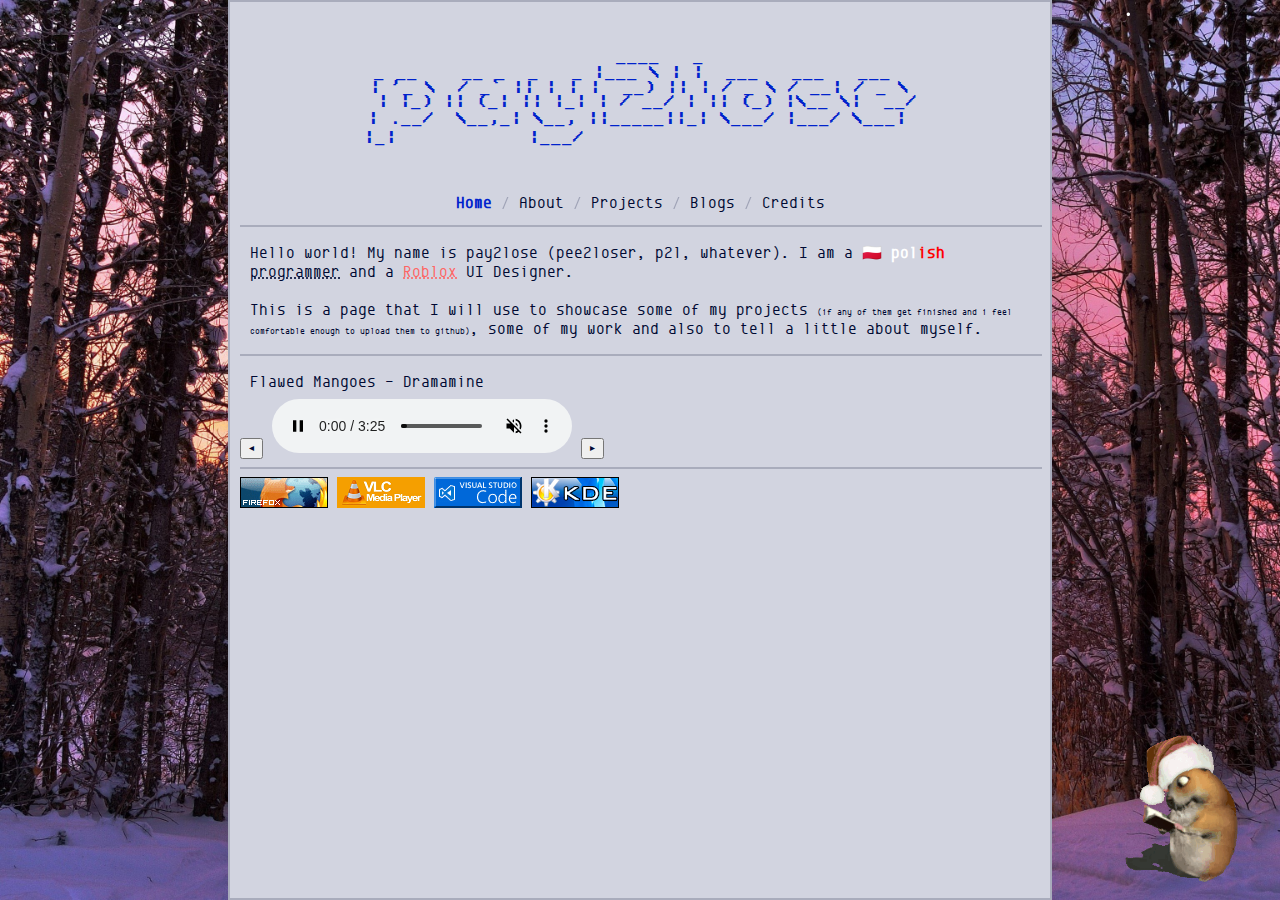
<file: index.html>
<!DOCTYPE html>
<html lang="pl">
<head>
    <meta charset="UTF-8">
    <meta property="og:title" content="p2l">
    <meta property="og:image" content="/assets/steamhappy.png">
    <meta property="og:description" content="website where i talk about dumb shit and also STEAMHAPPY">
    <meta name="theme-color" content="#FF5F00">
    <meta name="viewport" content="width=device-width, initial-scale=1.0">
    <title>pay2loser</title>
    <link rel="stylesheet" href="/assets/css/global.css">
    <link rel="stylesheet" href="/assets/css/index.css">
    <link rel="icon" href="/assets/steamhappy.png">
</head>
<body>
    <img src="./assets/imgs/bg.jpg" alt="Background" id="bg">
    <img src="./assets/imgs/chomik-jolly.gif" alt="Chomikuj" id="chomik">
    <div class="main">
        <div id="logo">
<span>                      ____   _                   </span>
<span> _ __    __ _  _   _ |___ \ | |  ___   ___   ___ </span>
<span>| '_ \  / _` || | | |  __) || | / _ \ / __| / _ \</span>
<span>| |_) || (_| || |_| | / __/ | || (_) |\__ \|  __/</span>
<span>| .__/  \__,_| \__, ||_____||_| \___/ |___/ \___|</span>
<span>|_|            |___/                             </span>
        </div>
        <nav>
            <b>Home</b>
            <span>/</span>
            <a href="./about.html">About</a>
            <span>/</span>
            <a href="./projects.html">Projects</a>
            <span>/</span>
            <a href="./blogs.html">Blogs</a>
            <span>/</span>
            <a href="./credits.html">Credits</a>
        </nav>
        <hr>
        <p>
            Hello world! My name is pay2lose (pee2loser, p2l, whatever). I am a <b>🇵🇱 <span style="color: var(--pl1);">pol</span><span style="color: var(--pl2);">ish</span></b> <span title="Obviously not at a crazy level, but still learning!" style="text-decoration: underline dotted;">programmer</span> and a <span style="color: var(--rbx); text-decoration: underline dotted;" title="Unfortunately aware of crazy shit happening at roblox.">Roblox</span> UI Designer.
            <br><br>
            This is a page that I will use to showcase some of my projects <span style="font-size: xx-small;">(if any of them get finished and i feel comfortable enough to upload them to github)</span>, some of my work and also to tell a little about myself.
        </p>
        <hr>
        <div id="vlcplayer">
            <p id="track-name">
                PaRaDoX Theme (Spyro 3 Crack)
            </p>
            <button id="button-left" onclick="SetPreviousSong()">&#9668;</button>
            <audio controls muted src="assets/music/PaRaDoX Theme.mp3" id="track">
                GET A BETTER BROWSER 🗣️🗣️🗣️🗣️🗣️🗣️🗣️🗣️🗣️🗣️🗣️🗣️🗣️🗣️🗣️
            </audio>
            <button id="button-right" onclick="SetNextSong()">&#9658;</button>
        </div>
        <hr>
        <div id="eeto">
            <a href="https://firefox.com"><img src="/assets/88x31/ff.png" alt="firefox.com - lis ogień 🔥🔥🔥🔥"></img></a> 
            <a href="https://www.videolan.org/vlc"><img src="/assets/88x31/vlc.png" alt="pachołek vlc"></img></a>
            <a href="https://code.visualstudio.com"><img src="/assets/88x31/vsc.gif" alt="Visual Studio Code"></img></a>
            <a href="https://kde.com"><img src="/assets/88x31/kde.png" alt="KDE"></img></a>
        </div>
    </div>
</body>
<script src="./assets/scripts/dhtml_snowstorm.js"></script>
<script>
    snowStorm.followMouse = false;
    snowStorm.animationInterval = 50;
    snowStorm.vMaxX = 2;
    snowStorm.vMaxY = 2;
</script>
<script src="./assets/scripts/index_logo.js"></script>
<script src="./assets/scripts/index_music.js"></script>
</html>
</file>
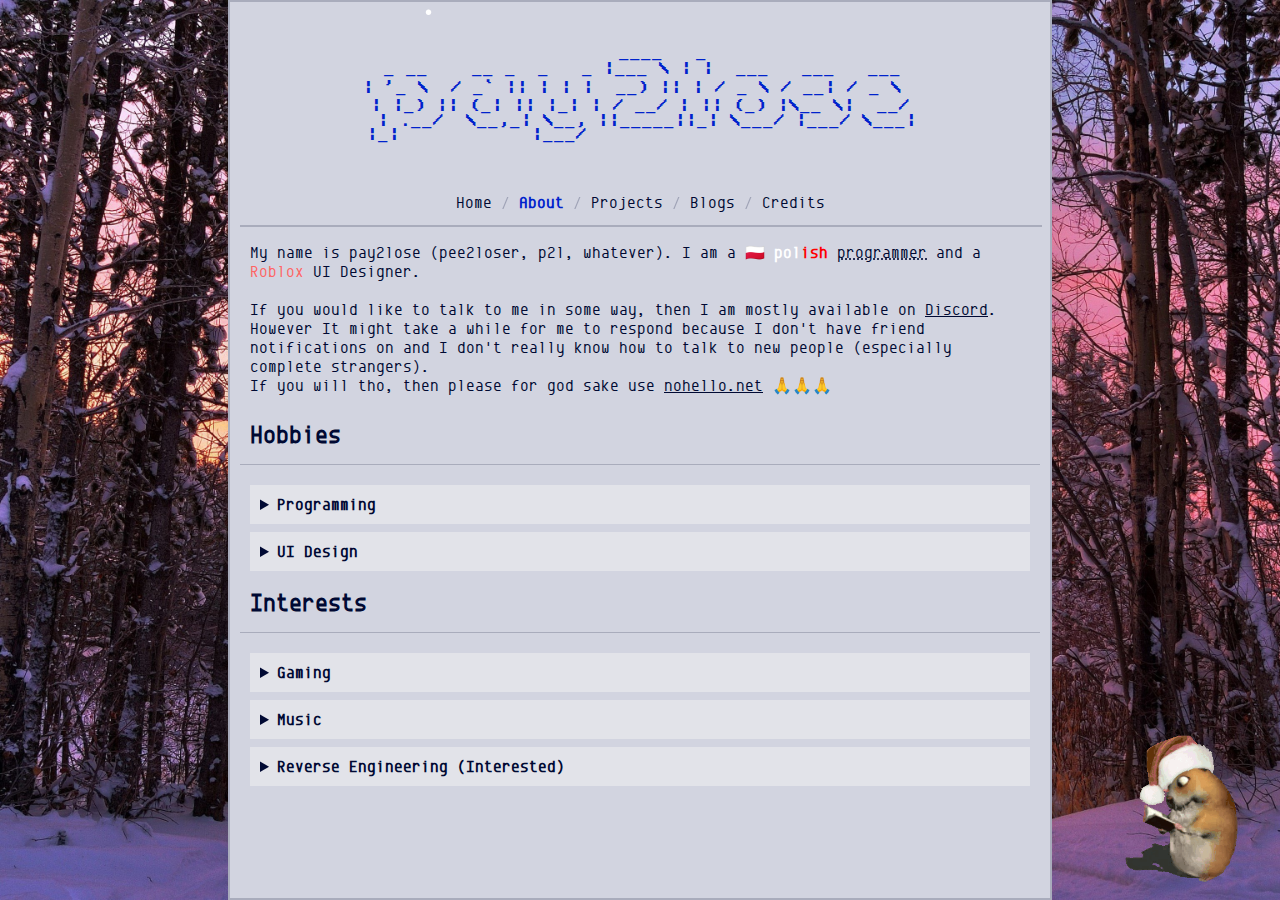
<file: about.html>
<!DOCTYPE html>
<html lang="pl">
<head>
    <meta charset="UTF-8">
    <meta property="og:title" content="p2l">
    <meta property="og:image" content="/assets/steamhappy.png">
    <meta property="og:description" content="website where i talk about dumb shit and also STEAMHAPPY">
    <meta name="theme-color" content="#FF5F00">
    <meta name="viewport" content="width=device-width, initial-scale=1.0">
    <title>pay2loser</title>
    <link rel="stylesheet" href="/assets/css/global.css">
    <link rel="icon" href="/assets/steamhappy.png">
</head>
<body>
    <img src="./assets/imgs/bg.jpg" alt="Background" id="bg">
    <img src="./assets/imgs/chomik-jolly.gif" alt="Chomikuj" id="chomik">
    <div class="main">
        <div id="logo">
<span>                      ____   _                   </span>
<span> _ __    __ _  _   _ |___ \ | |  ___   ___   ___ </span>
<span>| '_ \  / _` || | | |  __) || | / _ \ / __| / _ \</span>
<span>| |_) || (_| || |_| | / __/ | || (_) |\__ \|  __/</span>
<span>| .__/  \__,_| \__, ||_____||_| \___/ |___/ \___|</span>
<span>|_|            |___/                             </span>
        </div>
        <nav>
            <a href="/">Home</a>
            <span>/</span>
            <b>About</b>
            <span>/</span>
            <a href="./projects.html">Projects</a>
            <span>/</span>
            <a href="./blogs.html">Blogs</a>
            <span>/</span>
            <a href="./credits.html">Credits</a>
        </nav>
        <hr>
        <p>
            My name is pay2lose (pee2loser, p2l, whatever). I am a <b>🇵🇱 <span style="color: var(--pl1);">pol</span><span style="color: var(--pl2);">ish</span></b> <span title="Obviously not at a crazy level, but still learning!" style="text-decoration: underline dotted;">programmer</span> and a <span style="color: var(--rbx);">Roblox</span> UI Designer.
            <br><br>
            If you would like to talk to me in some way, then I am mostly available on <a href="https://discord.com/users/770355120700653579">Discord</a>. However It might take a while for me to respond because I don't have friend notifications on and I don't really know how to talk to new people (especially complete strangers). 
            <br>
            If you will tho, then please for god sake use <a href="https://nohello.net">nohello.net</a> 🙏🙏🙏
        </p>
        <h1>
            Hobbies
        </h1>
        <details>
            <summary>Programming</summary>
            <br>
            Most of my programming language knowledge comes from pasting from youtube videos and looking at open source projects, since you need to start and learn from <i>somewhere</i>.
            <br><br>
            As of right now I don't know alot of languages, but in my case it's fine since most programs I make are in free time and don't need to be made in more complicated langauges.
            <h3>Actively using:</h3>
            <ul>
                <li><span style="color: var(--python1);">Pyt</span><span style="color: var(--python2);">hon</span></li>
            </ul>
            <h3>
                Familiar with:
            </h3>
            <ul>
                <li><span style="color: var(--rbx);">Roblox</span> <span style="color: var(--lua);">Lua</span> (aka <span style="color: var(--luau);">LuaU</span>)</li>
            </ul>
            <!-- <h3>
                Learning:
            </h3> -->
        </details>

        <details>
            <summary>UI Design</summary>
            <br>
            I began UI designing around 2-3 years ago and so far it's just been recreations of already existing UIs, but I really enjoy doing it and I'm proud of my work! Most of UIs are made in <span style="color: var(--rbx);">Roblox</span>, however I would like to move to other applications in the future like Figma and use my skills somewhere else <span style="font-size: x-small;">(like right now. you're seeing me use it to make this page half-decent with bad user experience 🔥🔥🔥🔥🤑🤑🤑🤑)</span>.
        </details>

        <h1>Interests</h1>
        <details>
            <summary>Gaming</summary>
            <br>
            I regularly play games. I also really like to mod them and mess around in them via tools like macros and lag switches. Sorry :)
            <br><br>
            In most of cases, I just play whatever catches my eyes, like a game that looks interesting or a game that I play for shits and giggles. Despite this, I do have selection of genres that I regularly find myself coming back to:
            <ul>
                <li><b title="Examples: Osu!mania (but regular Osu! is also fine), Quaver, etc." style="text-decoration: underline dotted;">Rhythm Games</b> where you click buttons to beat.</li>
                <li><b title="Examples: Eternal Towers Of Hell, PARKOUR Legacy" style="text-decoration: underline dotted;">Parkour/Obby games</b> where you jump over obstacles (shocking).</li>
                <li><b>Car (Racing) Games</b> where you drive into trees and crash into your opp(onent)s 🗣️.</li>
                <li><b>Tower Defense Games</b> where you piss off people by not using their strategy 🔥.</li>
            </ul>
        </details>

        <details>
            <summary>Music</summary>
            <br>
            Just like with games, I normally listen to stuff that doesn't sound like ear bleeding garbage, but I often find myself listening to Rock, Metal, (Synth)Pop and Techno.
        </details>

        <details>
            <summary>Reverse Engineering (Interested)</summary>
            <br>
            <b>DISCLAIMER: I am not good at reverse engineering.</b>
            <br><br>
            The reason why this is my interest is because I really enjoy seeing how stuff works, like for example how some games or programs work. This really sounds like an awesome thing, but I know that it's not an easy thing to do either (especially once you go deeper). That's why I would want to learn how to do this type of stuff in the future.
        </details>
    </div>
</body>
<script src="./assets/scripts/dhtml_snowstorm.js"></script>
<script>
    snowStorm.followMouse = false;
    snowStorm.animationInterval = 50;
    snowStorm.vMaxX = 2;
    snowStorm.vMaxY = 2;
</script>
<script src="./assets/scripts/index_logo.js"></script>
</html>
</file>
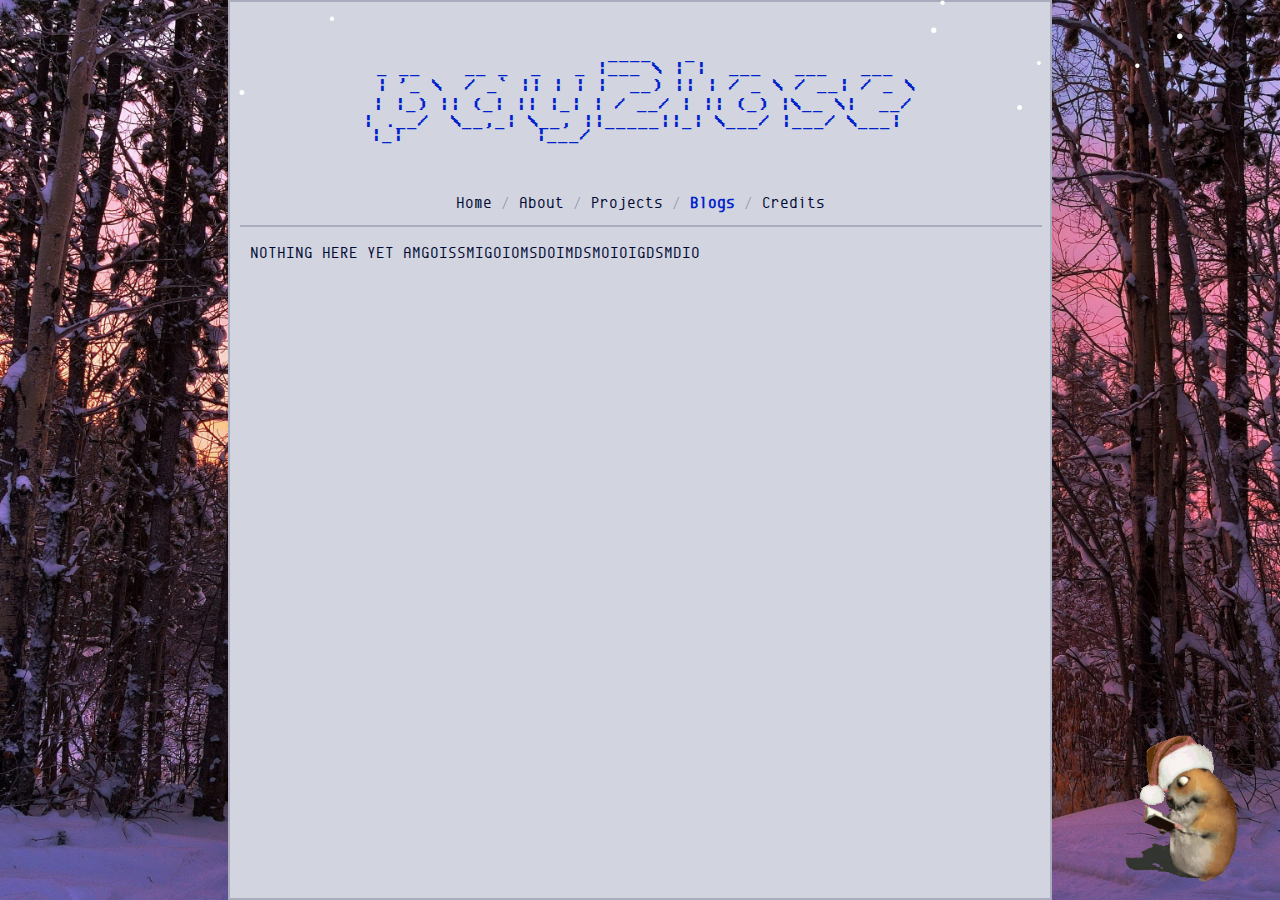
<file: blogs.html>
<!DOCTYPE html>
<html lang="pl">
<head>
    <meta charset="UTF-8">
    <meta property="og:title" content="p2l">
    <meta property="og:image" content="/assets/steamhappy.png">
    <meta property="og:description" content="website where i talk about dumb shit and also STEAMHAPPY">
    <meta name="theme-color" content="#FF5F00">
    <meta name="viewport" content="width=device-width, initial-scale=1.0">
    <title>pay2loser</title>
    <link rel="stylesheet" href="/assets/css/global.css">
    <link rel="icon" href="/assets/steamhappy.png">
</head>
<body>
    <img src="./assets/imgs/bg.jpg" alt="Background" id="bg">
    <img src="./assets/imgs/chomik-jolly.gif" alt="Chomikuj" id="chomik">
    <div class="main">
        <div id="logo">
<span>                      ____   _                   </span>
<span> _ __    __ _  _   _ |___ \ | |  ___   ___   ___ </span>
<span>| '_ \  / _` || | | |  __) || | / _ \ / __| / _ \</span>
<span>| |_) || (_| || |_| | / __/ | || (_) |\__ \|  __/</span>
<span>| .__/  \__,_| \__, ||_____||_| \___/ |___/ \___|</span>
<span>|_|            |___/                             </span>
        </div>
        <nav>
            <a href="/">Home</a>
            <span>/</span>
            <a href="./about.html">About</a>
            <span>/</span>
            <a href="./projects.html">Projects</a>
            <span>/</span>
            <b>Blogs</b>
            <span>/</span>
            <a href="./credits.html">Credits</a>
        </nav>
        <hr>
        <p>
            NOTHING HERE YET AMGOISSMIGOIOMSDOIMDSMOIOIGDSMDIO
        </p>
    </div>
</body>
<script src="./assets/scripts/dhtml_snowstorm.js"></script>
<script>
    snowStorm.followMouse = false;
    snowStorm.animationInterval = 50;
    snowStorm.vMaxX = 2;
    snowStorm.vMaxY = 2;
</script>
<script src="./assets/scripts/index_logo.js"></script>
</html>
</file>
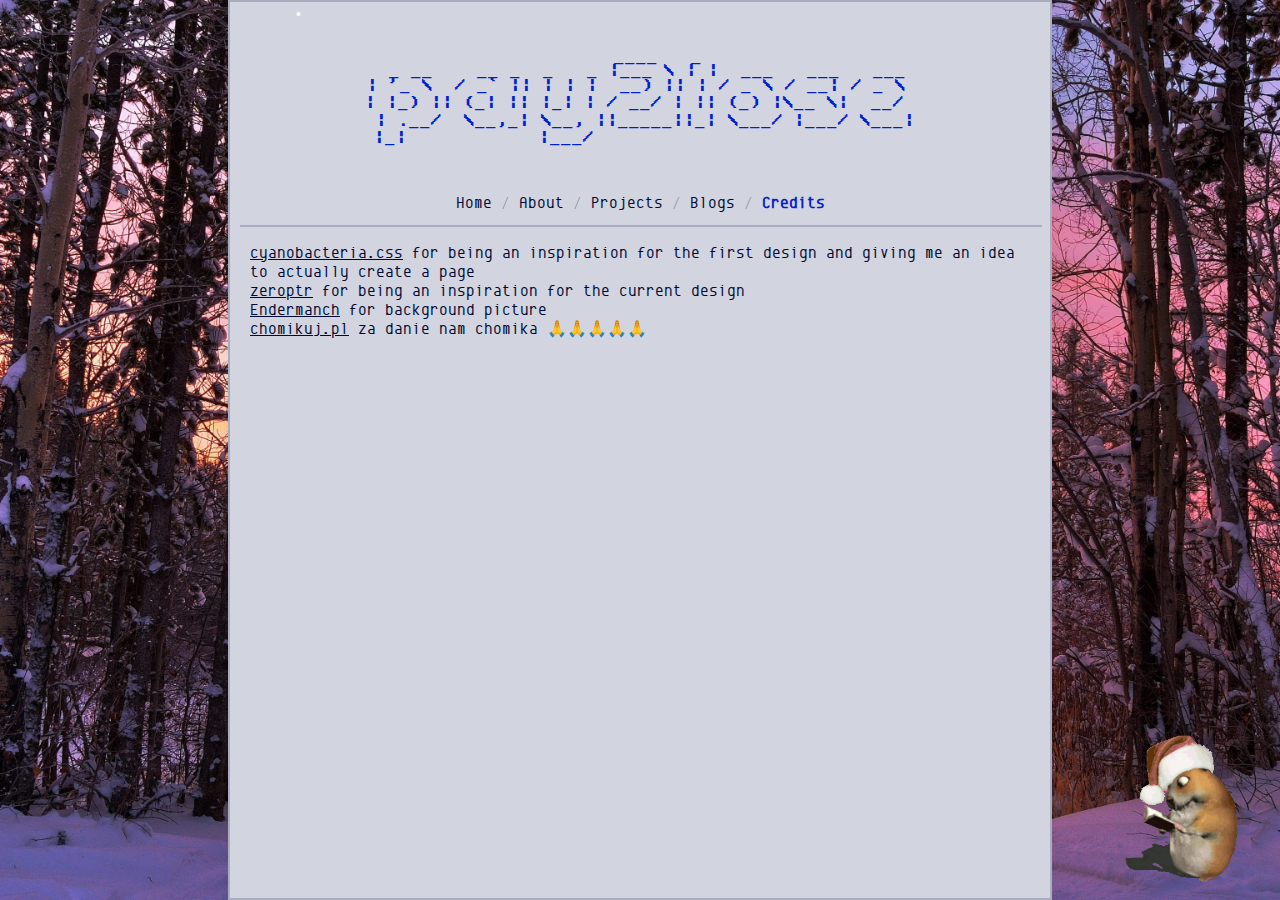
<file: credits.html>
<!DOCTYPE html>
<html lang="pl">
<head>
    <meta charset="UTF-8">
    <meta property="og:title" content="p2l">
    <meta property="og:image" content="/assets/steamhappy.png">
    <meta property="og:description" content="website where i talk about dumb shit and also STEAMHAPPY">
    <meta name="theme-color" content="#FF5F00">
    <meta name="viewport" content="width=device-width, initial-scale=1.0">
    <title>pay2loser</title>
    <link rel="stylesheet" href="/assets/css/global.css">
    <link rel="icon" href="/assets/steamhappy.png">
</head>
<body>
    <img src="./assets/imgs/bg.jpg" alt="Background" id="bg">
    <img src="./assets/imgs/chomik-jolly.gif" alt="Chomikuj" id="chomik">
    <div class="main">
        <div id="logo">
<span>                      ____   _                   </span>
<span> _ __    __ _  _   _ |___ \ | |  ___   ___   ___ </span>
<span>| '_ \  / _` || | | |  __) || | / _ \ / __| / _ \</span>
<span>| |_) || (_| || |_| | / __/ | || (_) |\__ \|  __/</span>
<span>| .__/  \__,_| \__, ||_____||_| \___/ |___/ \___|</span>
<span>|_|            |___/                             </span>
        </div>
        <nav>
            <a href="/">Home</a>
            <span>/</span>
            <a href="./about.html">About</a>
            <span>/</span>
            <a href="./projects.html">Projects</a>
            <span>/</span>
            <a href="./blogs.html">Blogs</a>
            <span>/</span>
            <b>Credits</b>
        </nav>
        <hr>
        <p>
            <a href="https://ribo.zone/free/layouts/cyanobacteria/preview" target="_blank" rel="noopener noreferrer">cyanobacteria.css</a> for being an inspiration for the first design and giving me an idea to actually create a page
            <br>
            <a href="https:/zptr.cc" target="_blank" rel="noopener noreferrer">zeroptr</a> for being an inspiration for the current design
            <br>
            <a href="https://files.enderman.ch/wallpapers">Endermanch</a> for background picture
            <br>
            <a href="https://chomikuj.pl" target="_blank" rel="noopener noreferrer">chomikuj.pl</a> za danie nam chomika 🙏🙏🙏🙏🙏
        </p>
    </div>
</body>
<script src="./assets/scripts/dhtml_snowstorm.js"></script>
<script>
    snowStorm.followMouse = false;
    snowStorm.animationInterval = 50;
    snowStorm.vMaxX = 2;
    snowStorm.vMaxY = 2;
</script>
<script src="./assets/scripts/index_logo.js"></script>
</html>
</file>
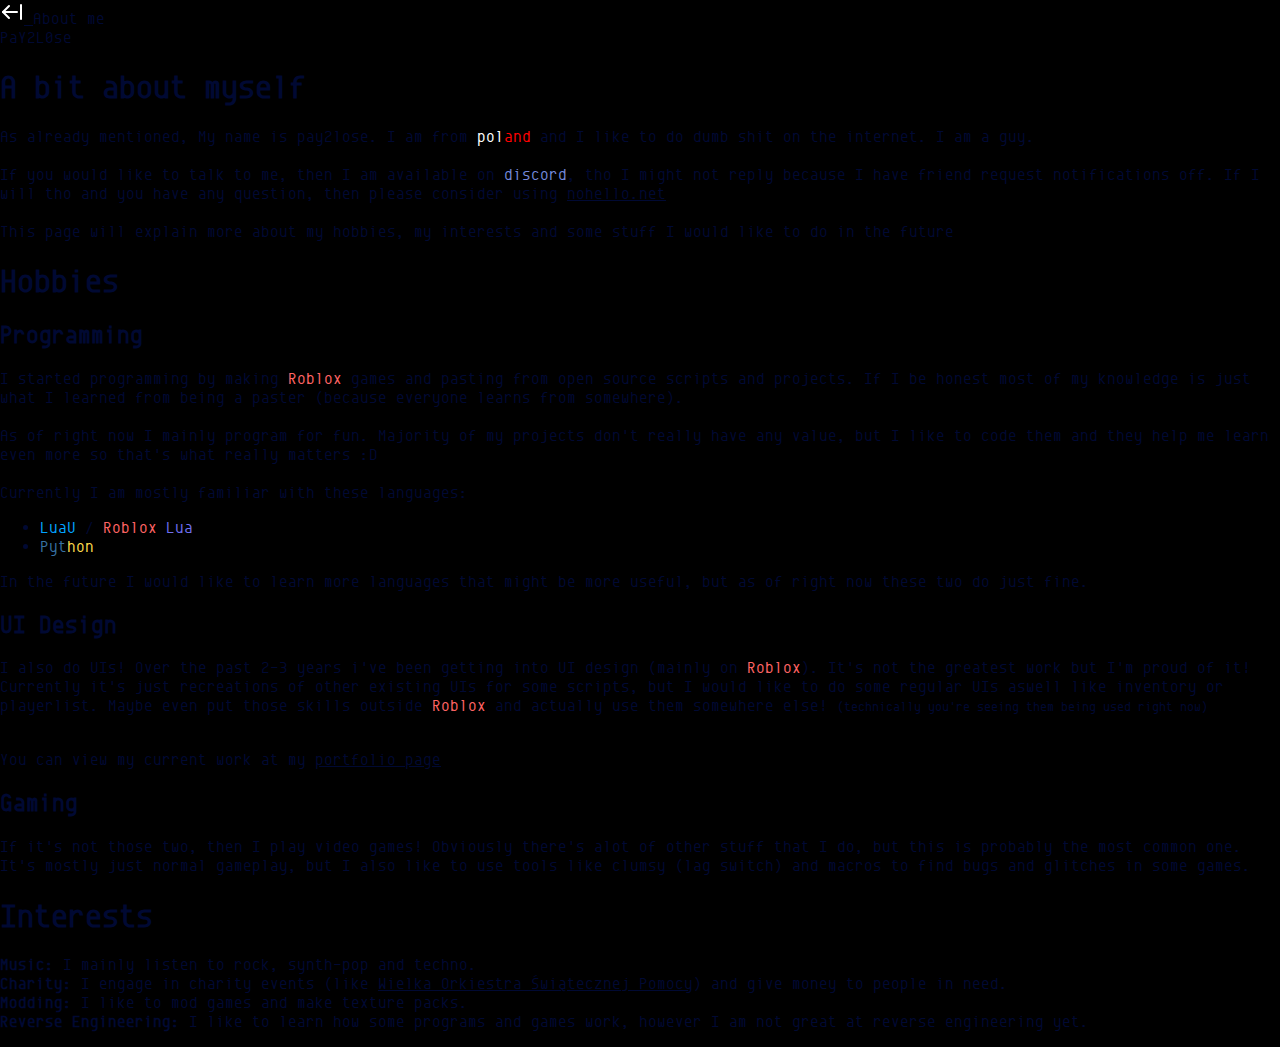
<file: me.html>
<!DOCTYPE html>
<html lang="en">
<head>
    <meta charset="UTF-8">
    <meta name="viewport" content="width=device-width, initial-scale=1.0">
    <title>[p2l] >> About me</title>
    <link rel="stylesheet" href="assets/css/global.css">
</head>
<body>
    <div class="window">
        <div class="titlebar">
            <a href="/" id="return">
                <img src="assets/images/return.svg">
            </a>
            <span id="title">
                About me
            </span>
        </div>

        <div class="container">
            <header>
                <span>
                    PaY2L0se
                </span>
            </header>

            <section class="full">
                <h1>A bit about myself</h1>
                <p>
                    As already mentioned, My name is pay2lose. I am from <span style="color: rgb(255, 255, 255);">pol</span><span style="color: rgb(255, 0, 0);">and</span> and I like to do dumb shit on the internet. I am a guy.
                    <br><br>
                    If you would like to talk to me, then I am available on <span style="color: #7388d9">discord</span>, tho I might not reply because I have friend request notifications off. If I will tho and you have any question, then please consider using <a href="https://nohello.net">nohello.net</a>
                    <br><br>
                    This page will explain more about my hobbies, my interests and some stuff I would like to do in the future
                </p>

                <h1>Hobbies</h1>
                <h2>
                    Programming
                </h2>
                <p>
                    I started programming by making <span style="color: var(--rbx)">Roblox</span> games and pasting from open source scripts and projects. If I be honest most of my knowledge is just what I learned from being a paster (because everyone learns from somewhere). 
                    <br> <br>
                    As of right now I mainly program for fun. Majority of my projects don't really have any value, but I like to code them and they help me learn even more so that's what really matters :D
                    <br> <br>
                    Currently I am mostly familiar with these languages:
                </p>
                <ul>
                    <li>
                        <span style="color: var(--luau)">LuaU</span> / <span style="color: var(--rbx)">Roblox</span> <span style="color: var(--lua)">Lua</span>
                    </li>
                    <li>
                        <span style="color: var(--python1);">Pyt</span><span style="color: var(--python2);">hon</span>
                    </li>
                </ul>
                <p>
                    In the future I would like to learn more languages that might be more useful, but as of right now these two do just fine.
                </p>
                <h2>
                    UI Design
                </h2>
                <p>
                    I also do UIs! Over the past 2-3 years i've been getting into UI design (mainly on <span style="color: var(--rbx)">Roblox</span>). It's not the greatest work but I'm proud of it! Currently it's just recreations of other existing UIs for some scripts, but I would like to do some regular UIs aswell like inventory or playerlist. Maybe even put those skills outside <span style="color: var(--rbx)">Roblox</span> and actually use them somewhere else! <small>(technically you're seeing them being used right now)</small>
                </p>
                <p>
                    <br>
                    You can view my current work at my <a href="portfolio.html">portfolio page</a>
                </p>
                <h2>
                    Gaming
                </h2>
                <p>
                    If it's not those two, then I play video games! Obviously there's alot of other stuff that I do, but this is probably the most common one. It's mostly just normal gameplay, but I also like to use tools like clumsy (lag switch) and macros to find bugs and glitches in some games.
                </p>
                <h1>
                    Interests
                </h1>
                <p>
                    <strong>Music:</strong> I mainly listen to rock, synth-pop and techno.
                    <br>
                    <strong>Charity:</strong> I engage in charity events (like <a href="https://www.wosp.org.pl">Wielka Orkiestra Świątecznej Pomocy</a>) and give money to people in need.
                    <br>
                    <strong>Modding:</strong> I like to mod games and make texture packs.
                    <br>
                    <strong>Reverse Engineering:</strong> I like to learn how some programs and games work, however I am not great at reverse engineering yet.
                </p>
            </section>
        </div>
    </div>
</body>
</html>
</file>
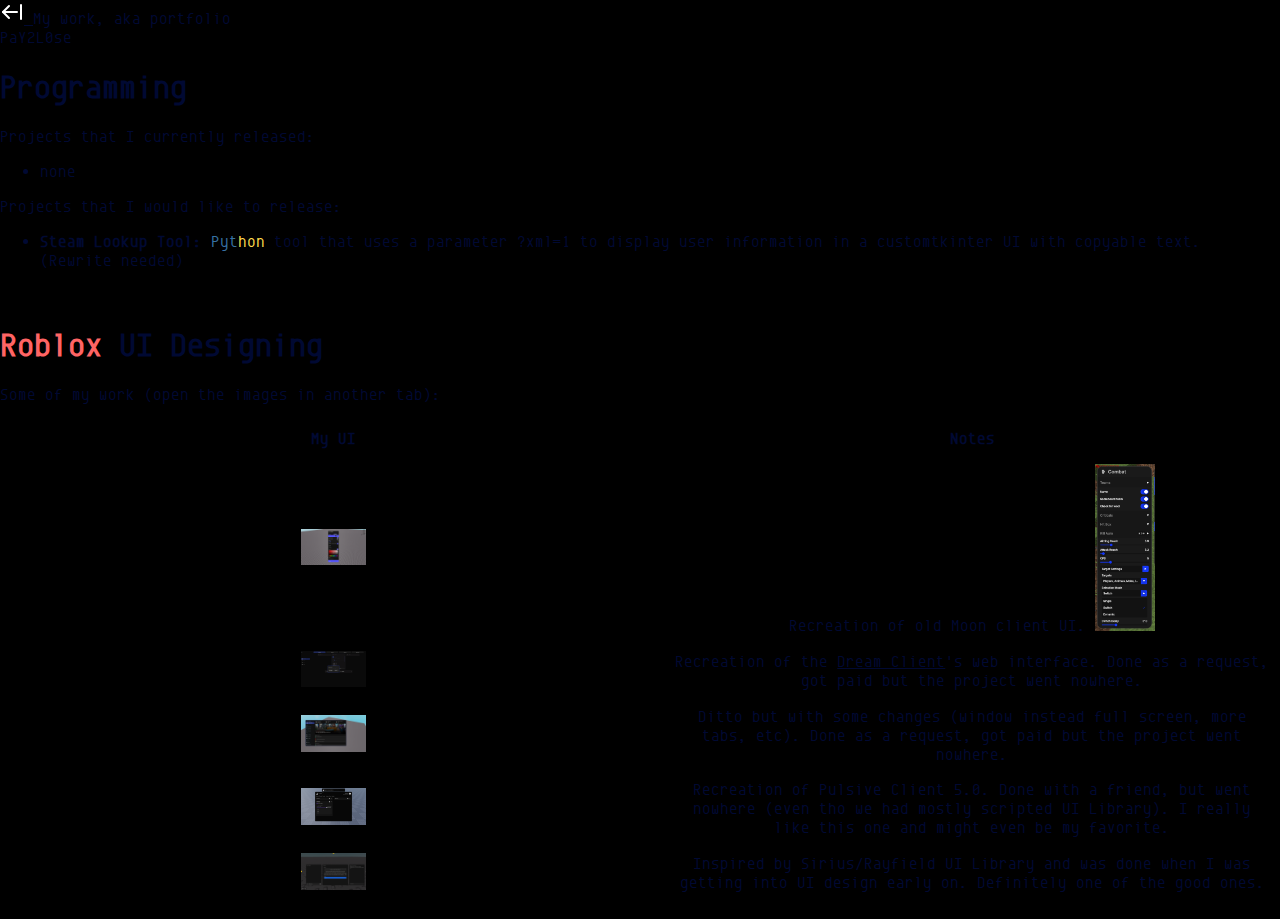
<file: portfolio.html>
<!DOCTYPE html>
<html lang="en">
<head>
    <meta charset="UTF-8">
    <meta name="viewport" content="width=device-width, initial-scale=1.0">
    <title>[p2l] >> My work, aka portfolio!</title>
    <link rel="stylesheet" href="assets/css/global.css">
    <link rel="stylesheet" href="assets/css/portfolio.css">
    <link rel="shortcut icon" href="assets/steamhappy.ico" type="image/x-icon">
</head>
<body>
    <div class="window">
        <div class="titlebar">
            <a href="/" id="return">
                <img src="assets/images/return.svg">
            </a>
            <span id="title">
                My work, aka portfolio
            </span>
        </div>

        <div class="container">
            <header>
                <span>
                    PaY2L0se
                </span>
            </header>

            <section class="full">
                <h1>Programming</h1>
                <p>
                    Projects that I currently released:
                </p>
                <ul>
                    <li>
                        none
                    </li>
                </ul>
                <p>
                    Projects that I would like to release:
                </p>
                <ul>
                    <li>
                        <strong>Steam Lookup Tool:</strong> <span style="color: var(--python1);">Pyt</span><span style="color: var(--python2);">hon</span> tool that uses a parameter <code>?xml=1</code> to display user information in a customtkinter UI with copyable text. (Rewrite needed)
                    </li>
                </ul>

                <br>

                <h1><span style="color: var(--rbx)">Roblox</span> UI Designing</h1>
                
                <p>
                    Some of my work (open the images in another tab):
                    <table>
                        <tr>
                            <th>My UI</th>
                            <th>Notes</th>
                        </tr>
                        <tr>
                            <td>
                                <img src="assets/work/moonrbx.png">
                            </td>
                            <td>
                                Recreation of old Moon client UI.
                                <img src="assets/work/moonreal.png">
                            </td>
                        </tr>
                        <tr>
                            <td>
                                <img src="assets/work/dreamrbx.png">
                            </td>
                            <td>
                                Recreation of the <a href="dreamclient.xyz">Dream Client</a>'s web interface. Done as a request, got paid but the project went nowhere.
                            </td>
                        </tr>
                        <tr>
                            <td>
                                <img src="assets/work/nightrbx.png">
                            </td>
                            <td>
                                Ditto but with some changes (window instead full screen, more tabs, etc). Done as a request, got paid but the project went nowhere.
                            </td>
                        </tr>
                        <tr>
                            <td>
                                <img src="assets/work/pulsiverbx.png">
                            </td>
                            <td>
                                Recreation of Pulsive Client 5.0. Done with a friend, but went nowhere (even tho we had mostly scripted UI Library). I really like this one and might even be my favorite.
                            </td>
                        </tr>
                        <tr>
                            <td>
                                <img src="assets/work/cleanishui.png">
                            </td>
                            <td>
                                Inspired by Sirius/Rayfield UI Library and was done when I was getting into UI design early on. Definitely one of the good ones.
                            </td>
                        </tr>
                    </table>
                </p>
            </section>
        </div>
    </div>
</body>
</html>
</file>
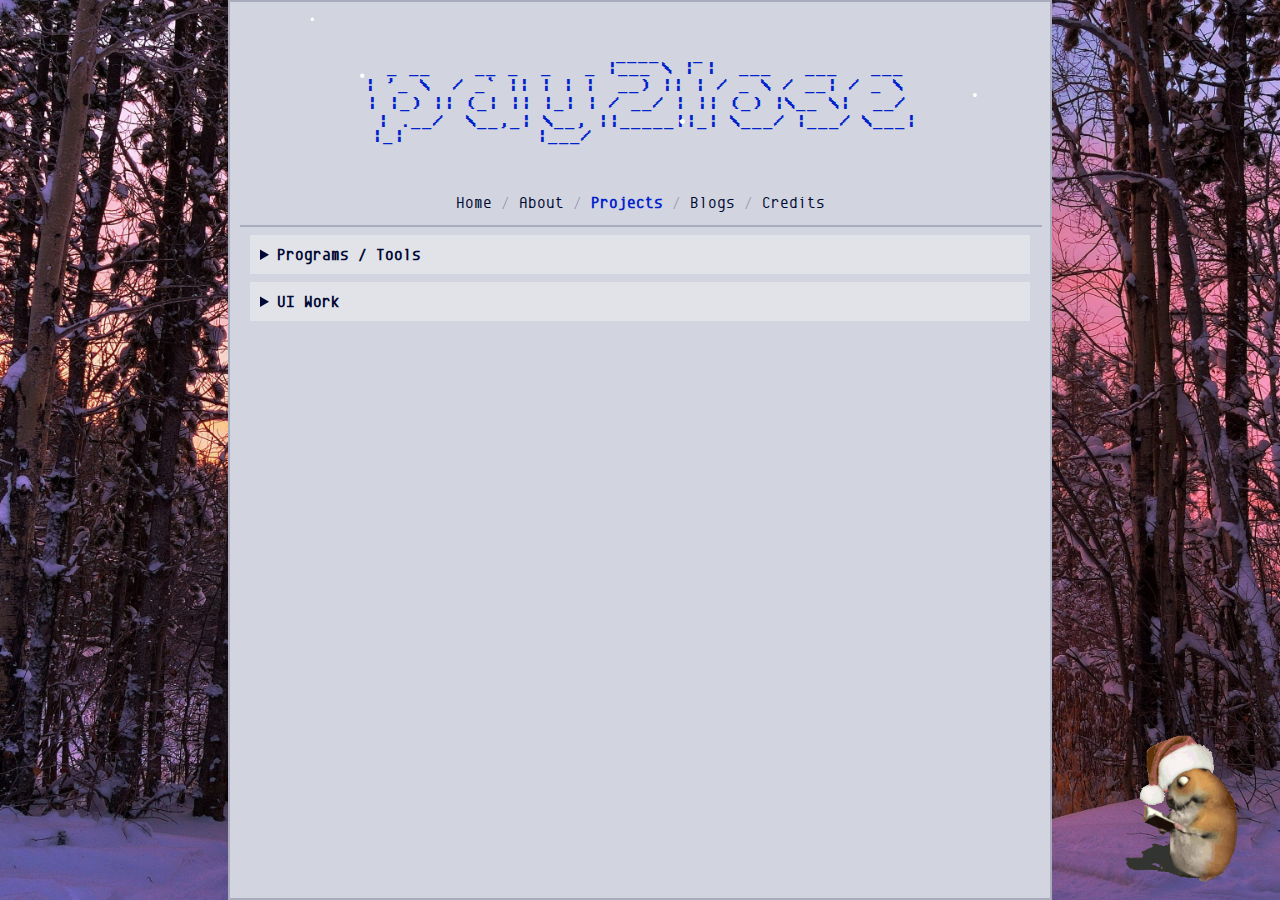
<file: projects.html>
<!DOCTYPE html>
<html lang="pl">
<head>
    <meta charset="UTF-8">
    <meta property="og:title" content="p2l">
    <meta property="og:image" content="/assets/steamhappy.png">
    <meta property="og:description" content="website where i talk about dumb shit and also STEAMHAPPY">
    <meta name="theme-color" content="#FF5F00">
    <meta name="viewport" content="width=device-width, initial-scale=1.0">
    <title>pay2loser</title>
    <link rel="stylesheet" href="/assets/css/global.css">
    <link rel="stylesheet" href="/assets/css/projects.css">
    <link rel="icon" href="/assets/steamhappy.png">
</head>
<body>
    <img src="./assets/imgs/bg.jpg" alt="Background" id="bg">
    <img src="./assets/imgs/chomik-jolly.gif" alt="Chomikuj" id="chomik">
    <div class="main">
        <div id="logo">
<span>                      ____   _                   </span>
<span> _ __    __ _  _   _ |___ \ | |  ___   ___   ___ </span>
<span>| '_ \  / _` || | | |  __) || | / _ \ / __| / _ \</span>
<span>| |_) || (_| || |_| | / __/ | || (_) |\__ \|  __/</span>
<span>| .__/  \__,_| \__, ||_____||_| \___/ |___/ \___|</span>
<span>|_|            |___/                             </span>
        </div>
        <nav>
            <a href="/">Home</a>
            <span>/</span>
            <a href="./about.html">About</a>
            <span>/</span>
            <b>Projects</b>
            <span>/</span>
            <a href="./blogs.html">Blogs</a>
            <span>/</span>
            <a href="./credits.html">Credits</a>
        </nav>
        <hr>
        <details>
            <summary>Programs / Tools</summary>
            <br>

            <!-- <div id="status-list">
                <b class="program">Program</b>
                <b class="tool">Tools</b>
                <b class="misc">Miscelleanous</b>
            </div>

            <div id="projects">
                <div class="planned tool">
                    <h2>Example</h2>
                    <p>
                        Lorem ipsum dolor sit amet consectetur adipisicing elit. Nihil quisquam aperiam officiis. Doloremque necessitatibus exercitationem eaque blanditiis laudantium a molestiae obcaecati provident quisquam dolore accusamus, alias repellendus possimus quaerat. Neque?
                    </p>
                </div>
            </div> -->

            As of right now, I don't have any tools released. If I will tho, then they will appear here!
        </details>
        <details>
            <summary>UI Work</summary>
            <br>
            Right click (or tap and hold) and open in new tab for bigger resolution!
            <br><br>
            <div id="uiwork">
                <div>
                    <img src="/assets/work/cleanishui.png" loading="lazy">
                    <p>
                        UI inspired by Smooth looking UI thingies (whatever you call them), where in this case It was inspired by <a href="https://github.com/jensonhirst/Orion" target="_blank" rel="noopener noreferrer">Orion UI Library</a>. Didn't really go far before getting abandoned.
                    </p>
                </div>
                <div>
                    <img src="/assets/work/dreamrbx.png" loading="lazy">
                    <p>
                        UI Remake of <a href="https://dreamclient.xyz" target="_blank" rel="noopener noreferrer">Dream Client</a> Web UI. Didn't really get used in the end (probably for good reasons).
                    </p>
                </div>
                <div>
                    <img src="/assets/work/nightrbx.png" loading="lazy">
                    <p>
                        UI followed after the Dream Client one. It was meant to be a remake of it but in a script-hub style and more tabs.
                    </p>
                </div>
                <div>
                    <img src="/assets/work/moonrbx.png" loading="lazy">
                    <p>
                        UI Remake of old <a href="/assets/work/moonreal.png" target="_blank" rel="noopener noreferrer">Moon Client UI</a>.
                    </p>
                </div>
                <div>
                    <img src="/assets/work/pulsiverbx.png" loading="lazy">
                    <p>
                        UI remake of Pulsive Client UI. It was meant to be a personal project with a friend that didn't get far, tho this is probably the UI I'm most proud of :D
                    </p>
                </div>
            </div>
        </details>
    </div>
</body>
<script src="./assets/scripts/dhtml_snowstorm.js"></script>
<script>
    snowStorm.followMouse = false;
    snowStorm.animationInterval = 50;
    snowStorm.vMaxX = 2;
    snowStorm.vMaxY = 2;
</script>
<script src="./assets/scripts/index_logo.js"></script>
</html>
</file>
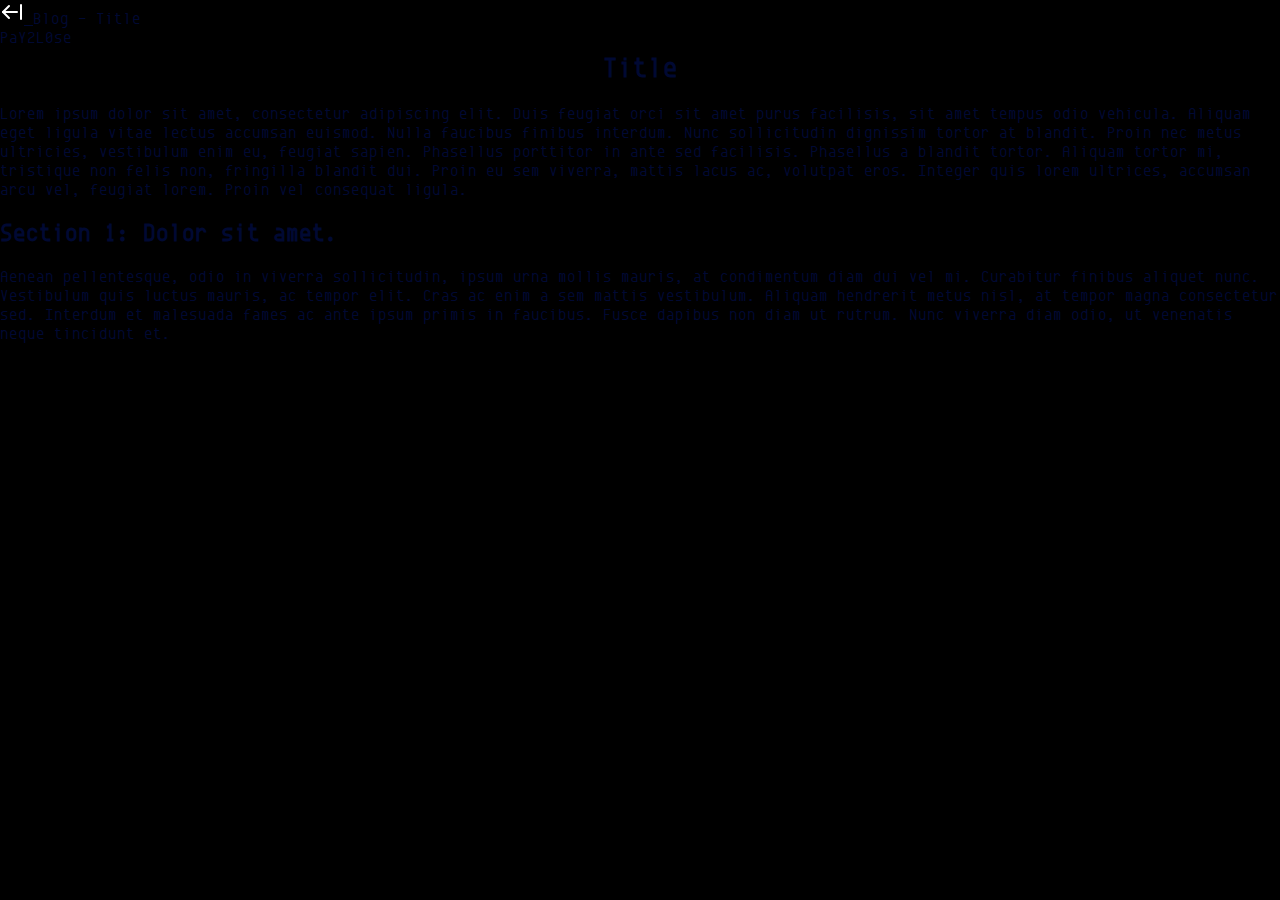
<file: blogs/template.html>
<!DOCTYPE html>
<html lang="en">
<head>
    <meta charset="UTF-8">
    <meta name="viewport" content="width=device-width, initial-scale=1.0">
    <title>[p2l] >> Title</title>
    <link rel="stylesheet" href="../assets/css/global.css">
    <link rel="stylesheet" href="../assets/css/blog.css">
    <link rel="shortcut icon" href="assets/steamhappy.ico" type="image/x-icon">
</head>
<body>
    <div class="window">
        <div class="titlebar">
            <a href="/blogs.html" id="return">
                <img src="../assets/images/return.svg">
            </a>
            <span id="title">
                Blog - Title
            </span>
        </div>

        <div class="container">
            <header>
                <span>
                    PaY2L0se
                </span>
            </header>

            <section class="full" id="blogtitle">
                Title
            </section>

            <section class="full">
                <p>
                    Lorem ipsum dolor sit amet, consectetur adipiscing elit. Duis feugiat orci sit amet purus facilisis, sit amet tempus odio vehicula. Aliquam eget ligula vitae lectus accumsan euismod. Nulla faucibus finibus interdum. Nunc sollicitudin dignissim tortor at blandit. Proin nec metus ultricies, vestibulum enim eu, feugiat sapien. Phasellus porttitor in ante sed facilisis. Phasellus a blandit tortor. Aliquam tortor mi, tristique non felis non, fringilla blandit dui. Proin eu sem viverra, mattis lacus ac, volutpat eros. Integer quis lorem ultrices, accumsan arcu vel, feugiat lorem. Proin vel consequat ligula.
                </p>
                <h2>Section 1: Dolor sit amet.</h2>
                <p>
                    Aenean pellentesque, odio in viverra sollicitudin, ipsum urna mollis mauris, at condimentum diam dui vel mi. Curabitur finibus aliquet nunc. Vestibulum quis luctus mauris, ac tempor elit. Cras ac enim a sem mattis vestibulum. Aliquam hendrerit metus nisl, at tempor magna consectetur sed. Interdum et malesuada fames ac ante ipsum primis in faucibus. Fusce dapibus non diam ut rutrum. Nunc viverra diam odio, ut venenatis neque tincidunt et.
                </p>
            </section>
        </div>
    </div>
</body>
</html>
</file>
<file: assets/css/global.css>
:root {
    /*  */
    --main-hue: 230;
    --accent-color: hsl(var(--main-hue), 100%, 70%);
    --text-color: hsl(var(--main-hue), 100%, 90%);
    --link-hover-color: hsl(var(--main-hue), 100%, 10%);

    --border-color: hsl(var(--main-hue), 12%, 18%);
    --hr-color: hsl(var(--main-hue), 12%, 18%);
    --container-color: hsl(var(--main-hue), 12%, 9%);

    --details: hsl(var(--main-hue), 6%, 14%);
    --vlcplayer-button: hsl(var(--main-hue), 6%, 14%);

    --pl1: rgb(255, 255, 255);
    --pl2: rgb(255, 0, 0);
    --lua: rgb(110, 110, 238);
    --luau: rgb(0, 162, 255);
    --python1: rgb(55, 113, 162);
    --python2: rgb(255, 220, 76);
    --rbx: rgb(255, 100, 100);
}

@media (prefers-color-scheme: light) {
    :root {
        --accent-color: hsl(var(--main-hue), 100%, 40%);
        --text-color: hsl(var(--main-hue), 100%, 10%);
        --link-hover-color: hsl(var(--main-hue), 100%, 90%);

        --border-color: hsl(var(--main-hue), 12%, 70%);
        --hr-color: hsl(var(--main-hue), 12%, 70%);
        --container-color: hsl(var(--main-hue), 18%, 85%);

        --details: hsl(var(--main-hue), 15%, 90%);
        --vlcplayer-button: hsl(var(--main-hue), 6%, 90%);
    }
}

@font-face {
    font-family: "Main";
    src: url("../fonts/EnvyCodeRNerdFontMono-Regular.ttf");
}

* {
    font-family: "Main", sans-serif;
    color: var(--text-color);
}

@font-face {
    font-family: "Code";
    src: url("../fonts/BigBlueTermPlusNerdFontMono-Regular.ttf");
}

body {
    background-color: rgb(0, 0, 0);
    display: flex;
    min-height: 100vh;
    margin: 0;
}

#bg {
    position: fixed;
    top: 0;
    left: 0;
    width: 100%;
    height: 100%;
    object-fit: cover;
    max-width: 100%;
    z-index: 0;
}

#chomik {
    position: fixed;
    right: 15px;
    bottom: 15px;
    height: 150px;
    width: 150px;
    z-index: 1;
}

.main {
    z-index: 1;
    display: flex;
    margin: 0 auto;
    min-width: 0;
    max-width: 800px;
    padding: 10px;
    width: max-content;
    gap: 8px;
    z-index: 0;
    border: var(--border-color) 2px solid;
    background: var(--container-color);
    flex-direction: column;
    /* align-self: center; */
    /* flex-wrap: wrap; */
    flex-grow: 1;

    hr {
        width: 100%;
        margin: 0;
    }

    #logo {
        align-items: center;
        align-self: center;
        text-align: center;
        margin: 20px;
        padding: 0;
        white-space: pre;
        width: 100%;
        line-height: 95%;

        span {
            font-family: "Code", monospace;
            color: var(--accent-color);
            display: inline-block;
        }
    }

    nav {
        padding: 5px;
        align-items: center;
        align-self: center;

        b {
            color: var(--accent-color);
        }

        span {
            filter: opacity(25%);
        }

        a {
            text-decoration: none;
            /* filter: opacity(50%); */
        }

        a:hover {
            filter: inherit;
        }
    }

    hr {
        border: 1px solid var(--hr-color);
    }

    /* Text styles */
    p, h1, h2, h3, h4, h5, h6, footer {
        padding: 0px 10px;
        margin-block: 0.5em;
    }

    h1 {
        border-bottom: solid var(--hr-color) 1px;
        padding-bottom: 15px;
        margin-top: 10px;
        font-size: x-large;
    }

    h2 {
        font-size: larger;
    }

    h3 {
        font-size: large;
    }

    h4 {
        font-size: medium;
    }

    small {
        font-size: x-small;
    }

    code, pre {
        font-family: "Code", monospace;
    }

    a:hover {
        background-color: var(--accent-color);
        color: var(--link-hover-color);
    }

    details {
        background-color: var(--details);
        padding: 10px;
        margin: 0 10px;

        summary {
            font-weight: bold;
        }
    }
}
</file>
<file: assets/css/index.css>
#eightyeightthirtyone {
    padding: 5px;
    display: flexbox;
    align-items: center;
    text-align: center;
    gap: 3px;
}
</file>
<file: assets/css/portfolio.css>
th, td {
    border: 1px solid var(--window-outline);
    padding: 7px;

    img {
        width: 10%; 
        height: 10%;
    }
}

table {
    margin-left: auto;
    margin-right: auto;
    text-align: center;
}
</file>
<file: assets/css/projects.css>
:root {
    --discontinued: rgb(255, 122, 122);
    --program: rgb(255, 255, 150);
    --tool: rgb(188, 33, 255);
    --misc: rgb(122, 122, 255);
    --planned: rgb(165, 150, 200);
}

#status-list {
    align-items: center;
    align-self: center;

    .program {
        color: var(--program);
    }

    .tool {
        color: var(--tool);
    }

    .misc {
        color: var(--misc);
    }

    span {
        filter: opacity(25%);
    }
}

#projects {
    display: flex;
    flex-wrap: wrap;

    div {
        margin: 3px;
        background-color: var(--details);
        flex: 1 1 100%;
    }

    .discontinued {
        p::before {
            content: "(DISCONTINUED)";
            background-color: var(--discontinued);
            color: black;
        }
    }

    .program {
        border-left: 3px solid var(--program);
    }

    .tool {
        border-left: 3px solid var(--tool);
    }

    .misc {
        border-left: 3px solid var(--misc);
    }
}

#uiwork {
    display: flex;
    flex-wrap: wrap;
    gap: 3px;

    div {
        border: 1px solid var(--border-color);
        display: flex;
        flex-direction: row;
        padding: 3px;
        
        img {
            max-width: 25%;
            height: auto;
        }
    }

    div:nth-child(even) {
        flex-direction: row-reverse;
    }
}
</file>
<file: assets/css/blog.css>
#blogtitle {
    font-size: 3vh;
    padding: 5px;
    text-align: center;
    font-weight: bold;
}
</file>
